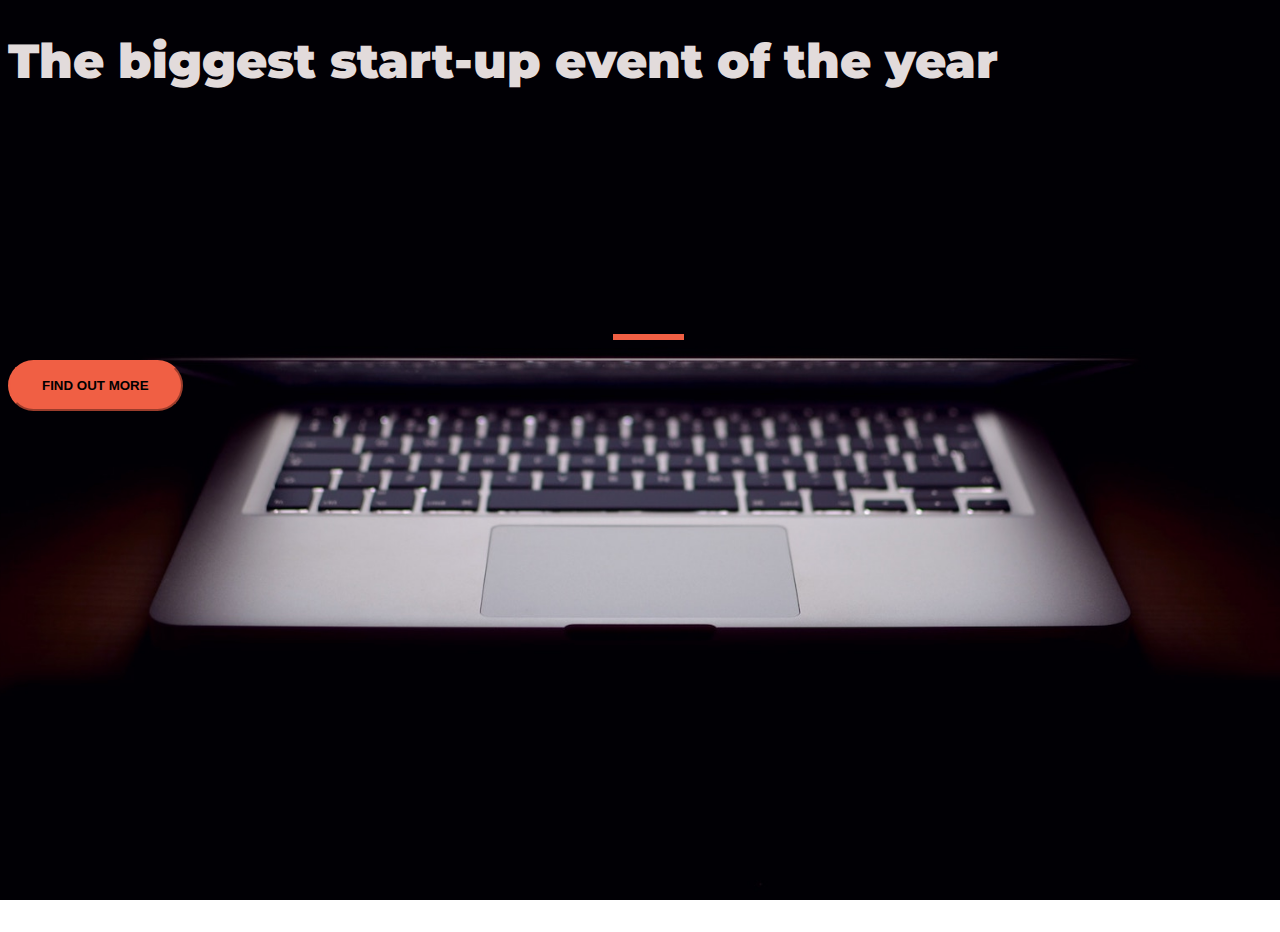
<file: index.html>
<!DOCTYPE html>
<html>
  <head>
    <title>Startup</title>
    <!-- Required meta tags -->
    <meta charset="utf-8">
    <meta name="viewport" content="width=device-width, initial-scale=1, shrink-to-fit=no">
    <!-- Google Fonts -->
    <link href="https://fonts.googleapis.com/css?family=Montserrat" rel="stylesheet">
    <!-- Link for Bootstrap -->
    <link href="https://cdn.jsdelivr.net/npm/bootstrap@5.3.0-alpha1/dist/css/bootstrap.min.css" rel="stylesheet" integrity="sha384-GLhlTQ8iRABdZLl6O3oVMWSktQOp6b7In1Zl3/Jr59b6EGGoI1aFkw7cmDA6j6gD" crossorigin="anonymous">    <!-- My own stylesheet -->
    <link href="style.css" rel="stylesheet">
  </head>
  <body>

    <div class="container d-flex align-items-center h-100">
      <div class="row">
        <header class="text-center col-12">
          <h1 class="text-uppercase"><strong>The biggest start-up event of the year</strong></h1>
        </header>
        <div class="buffer col-12"></div>
        <section class="text-center col-12">
        <hr>
          <a href="https://mailchi.mp/fdc962e42247/start-up-event">
            <button type="button" class="btn btn-primary btn-xl">Find out more</button>
          </a>
        </section>
      </div>
    </div>

  </body>
</html>
</file>
<file: style.css>
body,
html {
  width: 100%;
  height: 100%;
  font-family: 'Montserrat', sans-serif;
  background: url(header.jpg) no-repeat center center fixed;
  -webkit-background-size: cover;
  -moz-background-size: cover;
  -o-background-size: cover;
  background-size: cover;

}

h1 {
  color: #e2dbdb;
  font-size: 3rem;
}

hr {
    margin: 20px auto;
    color: #F05F44;
    border: 3px solid #F05F44;
    max-width: 65px;
    opacity: 1;  
}

.buffer {
  height: 12rem;
}

.btn {
  font-weight: 700;
  border-radius: 300px;
  text-transform: uppercase;
}

.btn-primary {
  background-color: #F05F44;
  border-color: #F05F44;
}

.btn-primary:hover {
  background-color: #ee4b08;
  border-color: #ee4b08;
  border-width: 4px;
}

.btn-xl {
  padding: 1rem 2rem;
}
</file>
